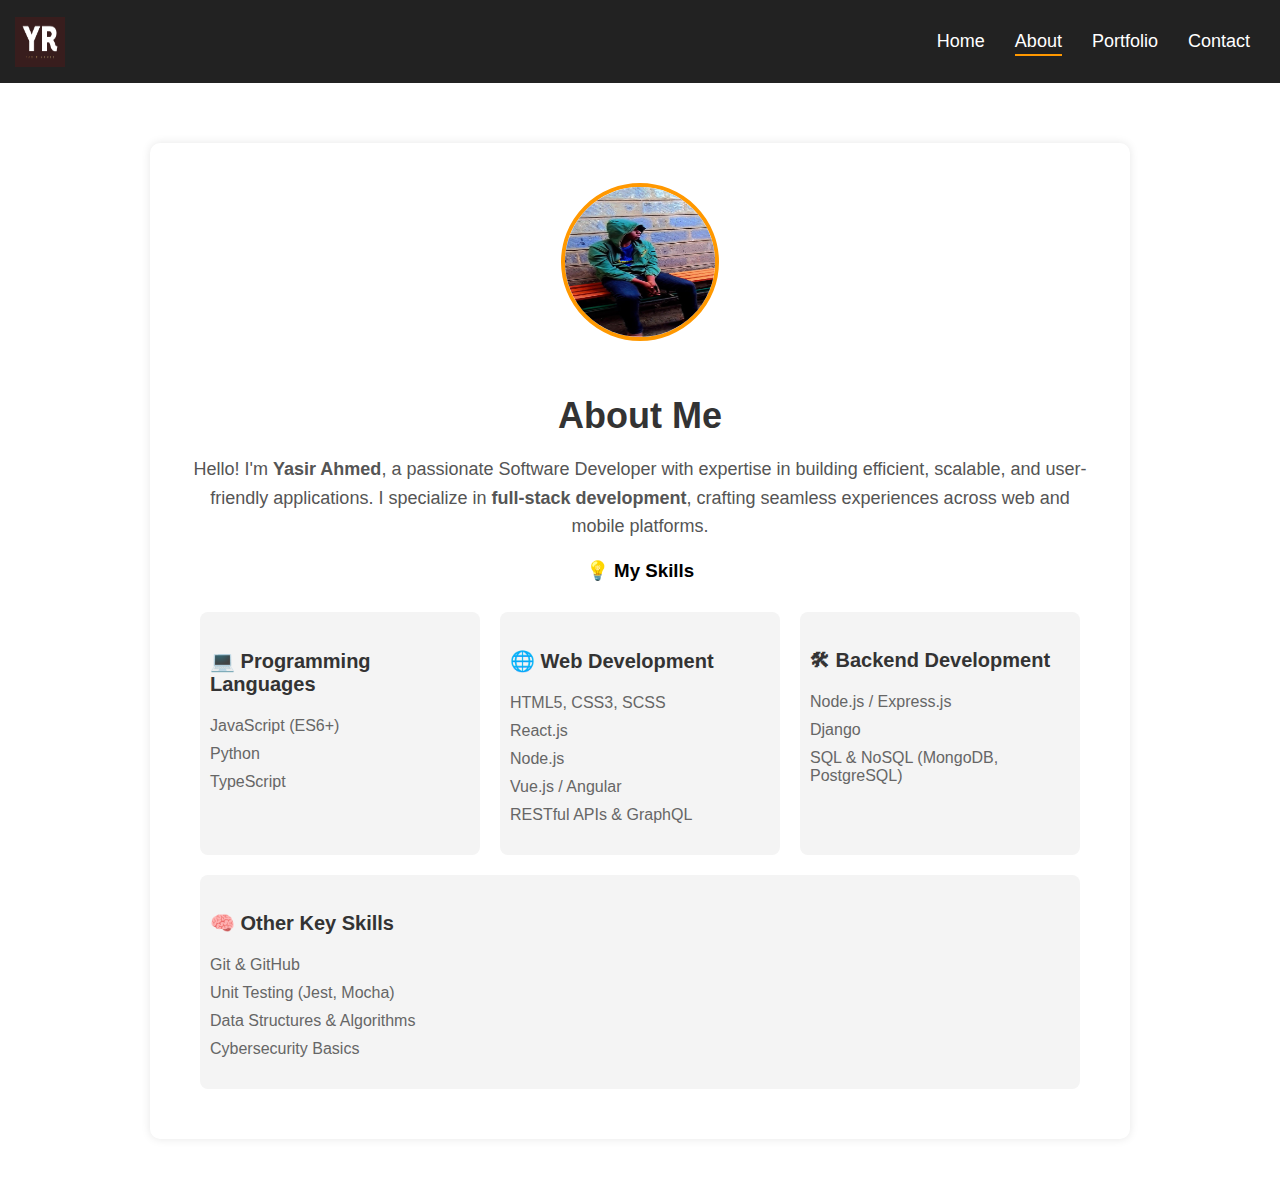
<file: Pages/About.html>
<!DOCTYPE html>
<html lang="en">
<head>
    <meta charset="UTF-8">
    <meta name="viewport" content="width=device-width, initial-scale=1.0">
    <title>ABOUT</title>
    <link rel="stylesheet" href="../css/About.css">
</head>
<body>

    <!-- Navbar -->
    <header>
        <div class="navbar-container">
            <div class="logo">
                <img src="../Asset/213779576.png" alt="YR Logo">
                <span class="full-name">Yasir Ahmed</span>
            </div>
            <nav class="navbar">
                <ul class="nav-links">
                    <li><a href="../index.html">Home</a></li>
                    <li><a href="#" class="active">About</a></li>
                    <li><a href="./Portfolio.html">Portfolio</a></li>
                    <li><a href="./contact.html">Contact</a></li>
                </ul>
            </nav>
        </div>
    </header>

    <!-- About Section -->
    <section class="about">
        <div class="about-container">
            <img src="../Asset/profile-photo.jpeg" alt="Yasir Ahmed" class="profile-photo">
            <div class="about-text">
                <h2>About Me</h2>
                <p>Hello! I'm <strong>Yasir Ahmed</strong>, a passionate Software Developer with expertise in building efficient, scalable, and user-friendly applications. I specialize in <strong>full-stack development</strong>, crafting seamless experiences across web and mobile platforms.</p>
                
                <h3>💡 My Skills</h3>
                
                <div class="skills-container">
                    <div class="skills-column">
                        <h4>💻 Programming Languages</h4>
                        <ul>
                            <li>JavaScript (ES6+)</li>
                            <li>Python</li>
                            <li>TypeScript</li>
                        </ul>
                    </div>

                    <div class="skills-column">
                        <h4>🌐 Web Development</h4>
                        <ul>
                            <li>HTML5, CSS3, SCSS</li>
                            <li>React.js </li>
                            <li>Node.js</li>
                            <li>Vue.js / Angular</li>
                            <li>RESTful APIs & GraphQL</li>
                        </ul>
                    </div>

                    <div class="skills-column">
                        <h4>🛠 Backend Development</h4>
                        <ul>
                            <li>Node.js / Express.js</li>
                            <li>Django </li>
                            <li>SQL & NoSQL (MongoDB, PostgreSQL)</li>
                        </ul>
                    </div>

                    <div class="skills-column">
                        <h4>🧠 Other Key Skills</h4>
                        <ul>
                            <li>Git & GitHub</li>
                            <li>Unit Testing (Jest, Mocha)</li>
                            <li>Data Structures & Algorithms</li>
                            <li>Cybersecurity Basics</li>
                        </ul>
                    </div>
                </div>

            </div>
        </div>
    </section>

</body>
</html>
</file>
<file: css/About.css>
/* General Styles */
body {
    font-family: Arial, sans-serif;
    margin: 0;
    padding: 0;
    background-color: grey;
}

/* Navbar Styling */
.navbar-container {
    display: flex;
    justify-content: space-between;
    align-items: center;
    background: #222;
    padding: 15px;
}

/* Logo Styling */
.logo {
    position: relative;
    display: flex;
    align-items: center;
}

.logo img {
    width: 50px;
    height: 50px;
    cursor: pointer;
}

.full-name {
    display: none;
    position: absolute;
    left: 60px;
    background: #fff;
    color: #222;
    padding: 5px 10px;
    border-radius: 5px;
    font-size: 14px;
    font-weight: bold;
    box-shadow: 0px 0px 8px rgba(0, 0, 0, 0.2);
    transition: opacity 0.3s ease-in-out;
}

.logo:hover .full-name {
    display: block;
    opacity: 1;
}

/* Navbar Links */
.navbar {
    display: flex;
}

.nav-links {
    list-style: none;
    display: flex;
    padding: 0;
}

.nav-links li {
    margin: 0 15px;
}

.nav-links a {
    text-decoration: none;
    color: #fff;
    font-size: 18px;
    position: relative;
    transition: color 0.3s ease-in-out;
}

/* Hover Animation */
.nav-links a::after {
    content: "";
    position: absolute;
    left: 0;
    bottom: -5px;
    width: 100%;
    height: 2px;
    background: #ff9800;
    transform: scaleX(0);
    transition: transform 0.3s ease-in-out;
}

.nav-links a:hover::after,
.nav-links a.active::after {
    transform: scaleX(1);
}

.nav-links a:hover {
    color: #ff9800;
}

/* Responsive Navbar */
@media (max-width: 768px) {
    .navbar-container {
        flex-direction: column;
        align-items: center;
    }

    .nav-links {
        flex-direction: column;
        text-align: center;
        margin-top: 10px;
    }

    .nav-links li {
        margin: 10px 0;
    }
}

/* About Section */
.about {
    display: flex;
    justify-content: center;
    align-items: center;
    text-align: center;
    padding: 60px 20px;
    background: white;
}

.about-container {
    max-width: 900px;
    background: white;
    padding: 40px;
    border-radius: 10px;
    box-shadow: 0px 0px 10px rgba(0, 0, 0, 0.1);
}

/* Profile Photo */
.profile-photo {
    width: 150px;
    height: 150px;
    border-radius: 50%;
    margin-bottom: 20px;
    border: 4px solid #ff9800;
}

/* About Text */
.about-text h2 {
    font-size: 36px;
    color: #333;
    margin-bottom: 15px;
}

.about-text p {
    font-size: 18px;
    color: #555;
    line-height: 1.6;
}

/* Skills Section */
.skills-container {
    display: flex;
    flex-wrap: wrap;
    justify-content: space-between;
    margin-top: 20px;
}

.skills-column {
    flex: 1;
    min-width: 250px;
    padding: 10px;
    background: #f4f4f4;
    margin: 10px;
    border-radius: 8px;
    text-align: left;
}

.skills-column h4 {
    font-size: 20px;
    color: #333;
    margin-bottom: 10px;
}

.skills-column ul {
    list-style: none;
    padding: 0;
}

.skills-column ul li {
    font-size: 16px;
    color: #666;
    padding: 5px 0;
}

/* Responsive About Section */
@media (max-width: 768px) {
    .skills-container {
        flex-direction: column;
        align-items: center;
    }

    .skills-column {
        width: 100%;
        text-align: center;
    }
}
</file>
